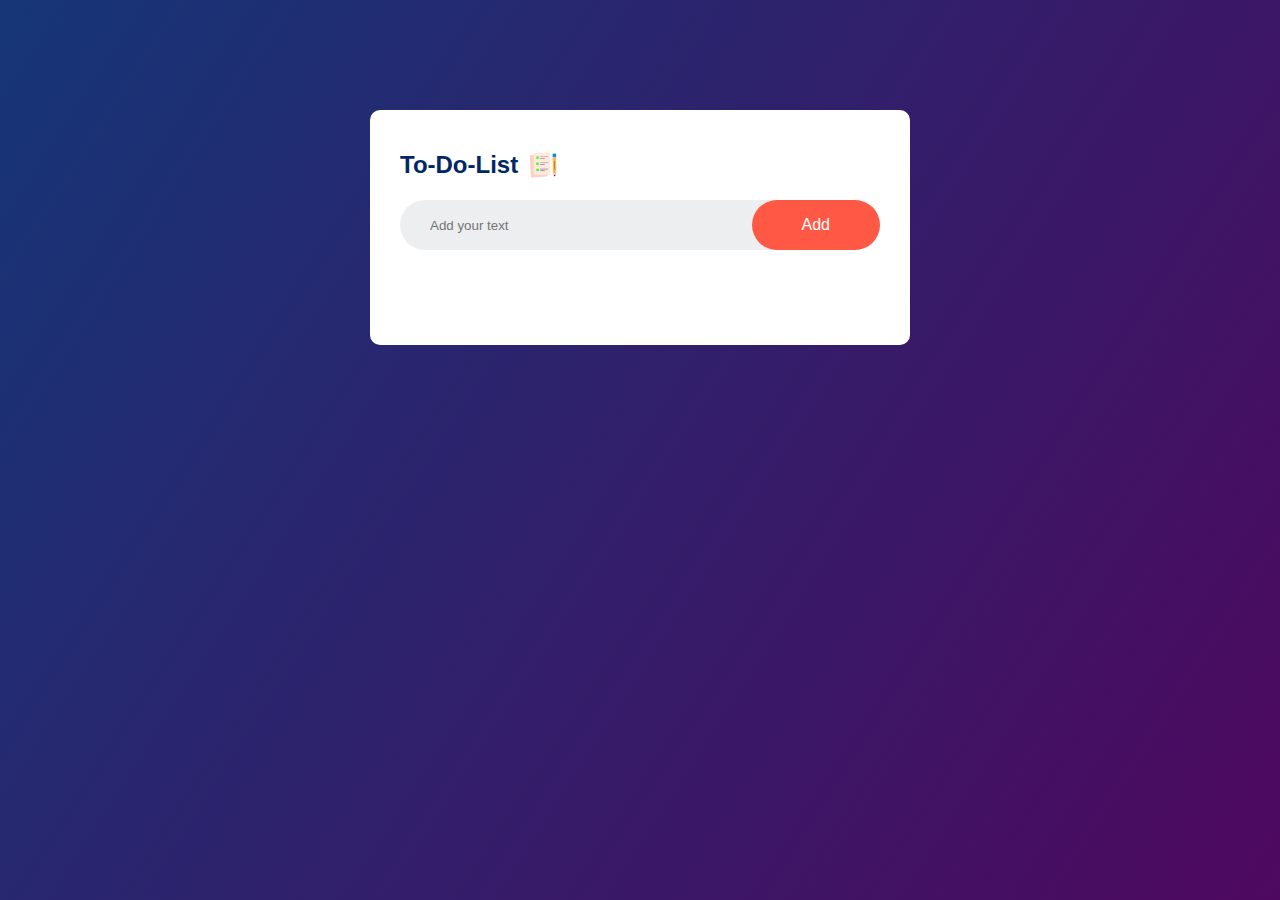
<file: todolist/index.html>
<!DOCTYPE html>
<html lang="en">
<head>
    <meta charset="UTF-8">
    <meta name="viewport" content="width=device-width, initial-scale=1.0">
    <title>TO-DO</title>
    <link rel="stylesheet" href="style.css">
</head>
<body>
    <div class="container">
        <div class="todo-app">
            <h2>To-Do-List <img src="images/icon.png" alt="icon"></h2>
            <div class="row">
                <input type="text" id="input-box" placeholder="Add your text">
                <button onclick="addTask()">Add</button>
            </div>
            <ul id="list-container">
            <!-- <li class="checked"></li> -->
                
            </ul>
        </div>
    </div>
    



    <script src="script.js"></script>
</body>
</html>
</file>
<file: todolist/style.css>
*{
    margin: 0;
    padding: 0;
    font-family: 'Poppins',sans-serif;
    box-sizing: border-box;

}
.container{
    width: 100%;
    min-height: 100vh;
    background: linear-gradient(123deg,#153677,#4e085f);
    padding: 10px;
    
}
.todo-app{
    width: 100%;
    max-width: 540px;
    background: #fff;
    margin: 100px auto 20px;
    padding: 40px 30px 70px;
    border-radius: 10px;

}
.todo-app h2{
    color: #002765;
    display: flex;
    align-items: center;
    margin-bottom: 20px;

}
.todo-app h2 img{
    width: 30px;
    margin-left: 10px;
     
}
.row{
    display: flex;
    align-items: center;
    justify-content: space-between;
    background: #edeef0;
    border-radius: 30px;
    padding-left: 20px;
    margin-bottom: 25px;
}
input{
    flex: 1;
    border: none;
    outline: none;
    background: transparent;
    padding: 10px;
    font-weight: 14px;

}
button{
    border: none;
    outline: none;
    padding: 16px 50px;
    background: #ff5945;
    color: #fff;
    font-size: 16px;
    cursor: pointer;
    border-radius: 40px;

}
ul li{
    list-style: none;
    font-size: 17px;
    padding: 12px 8px 12px 50px;
    user-select: none;
    cursor: pointer;
    position: relative;
}
ul li::before{
    content: '';
    position: absolute;
    height: 28px;
    width: 28px;
    border-radius: 50%;
    background-image: url(images/unchecked.png);
    background-size: cover;
    background-position: center;
    top: 12px;
    left: 8px;


}
ul li.checked{
    color: #555;
    text-decoration: line-through;

}
ul li.checked::before{
    background-image: url(images/checked.png);


}
ul li span{
    position: absolute;
    right: 0;
    top: 0;
    width: 40px;
    height: 40px;
    font-size: 22px;
    color: #555;
    line-height: 40px;
    text-align: center;
    border-radius: 50%;
    


}
ul li span:hover{
    background: #edeef0;
}
</file>
